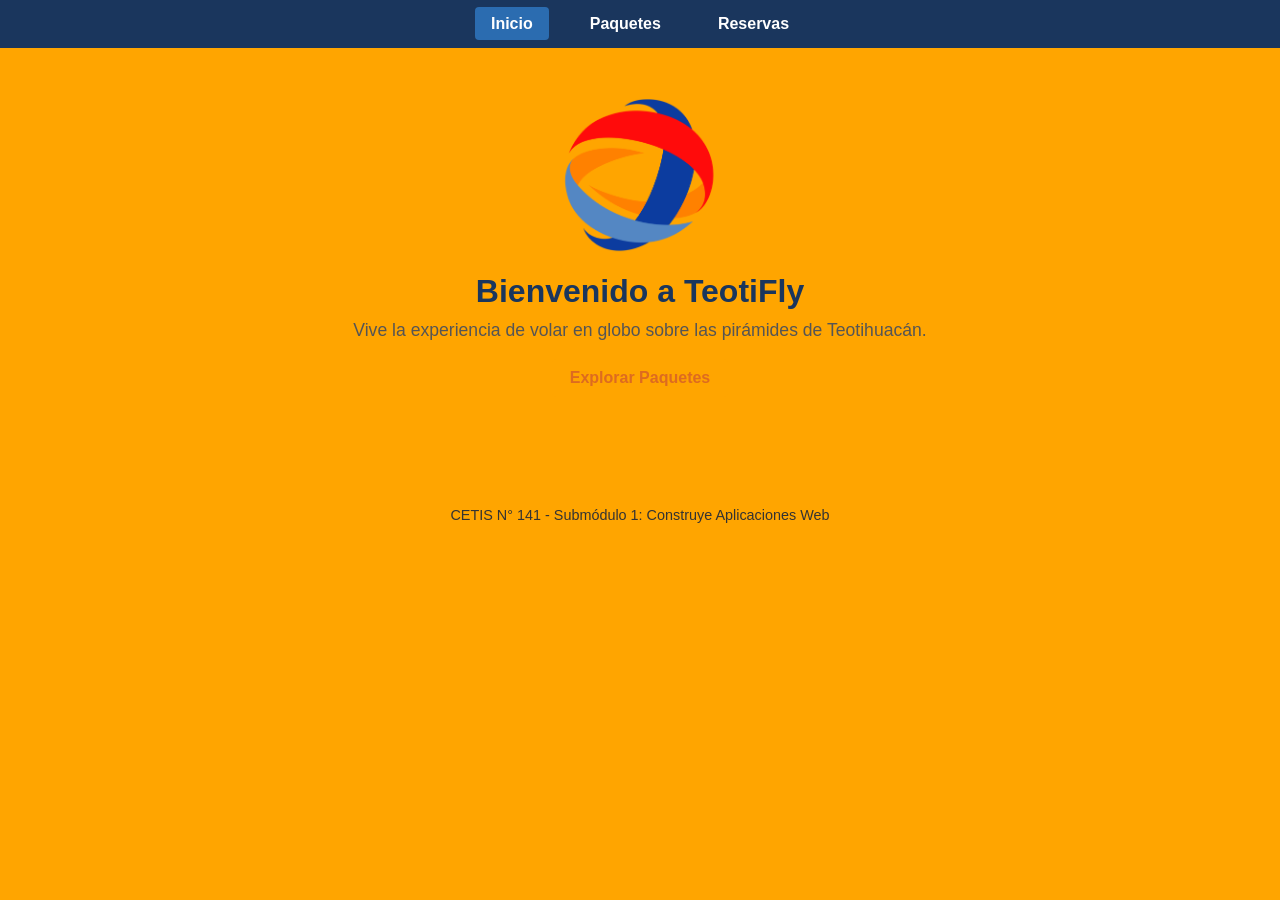
<file: index.html>
<!DOCTYPE html>
<html lang="es">
<head>
<meta charset="UTF-8">
<meta name="viewport" content="width=device-width, initial-scale=1.0">
<title>TeotiFly | Inicio</title>
<link rel="stylesheet" href="assets/css/styles.css">
</head>
<body>
<!-- Menú de navegación principal -->
<nav class="menu-principal">
<ul>
<li><a href="index.html" class="activo">Inicio</a></li>
<li><a href="paquetes.html">Paquetes</a></li>
<li><a href="reservas.html">Reservas</a></li>
</ul>
</nav>
<!-- Contenido principal centrado -->
<main class="contenido-inicio">
<!-- Imagen del logo traída desde la carpeta assets -->
<img src="assets/img/logo.png" alt="Logo de TeotiFly" class="logo-central">
<h1>Bienvenido a TeotiFly</h1>
<p>Vive la experiencia de volar en globo sobre las pirámides de Teotihuacán.</p>
<br>
<a href="paquetes.html" class="boton-enlace">Explorar Paquetes</a>
</main>
<footer>
<p>CETIS N° 141 - Submódulo 1: Construye Aplicaciones Web</p>
</footer>
</body>
</html>
</file>
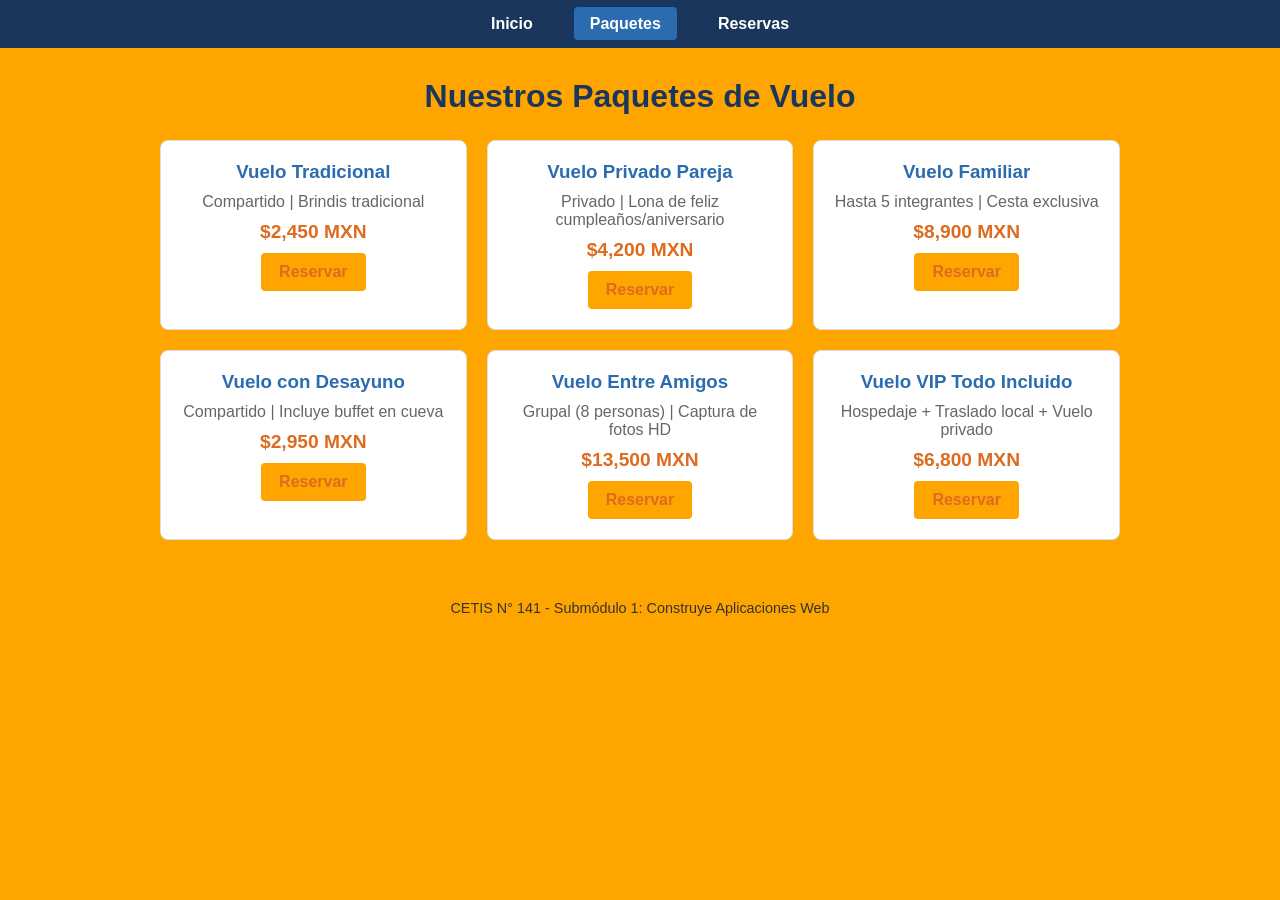
<file: paquetes.html>
<!DOCTYPE html>
<html lang="es">
<head>
<meta charset="UTF-8">
<meta name="viewport" content="width=device-width, initial-scale=1.0">
<title>TeotiFly | Paquetes</title>
<link rel="stylesheet" href="assets/css/styles.css">
</head>
<body>
<nav class="menu-principal">
<ul>
<li><a href="index.html">Inicio</a></li>
<li><a href="paquetes.html" class="activo">Paquetes</a></li>
<li><a href="reservas.html">Reservas</a></li>
</ul>
</nav>
<main class="contenedor-principal">
<h1 class="titulo-seccion">Nuestros Paquetes de Vuelo</h1>
<!-- Rejilla con 6 elementos para apreciar CSS Grid -->
<section class="rejilla-paquetes">
<article class="tarjeta">
<h3>Vuelo Tradicional</h3>
<p>Compartido | Brindis tradicional</p>
<p class="precio">$2,450 MXN</p>
<a href="reservas.html" class="boton-tarjeta">Reservar</a>
</article>
<article class="tarjeta">
<h3>Vuelo Privado Pareja</h3>
<p>Privado | Lona de feliz cumpleaños/aniversario</p>
<p class="precio">$4,200 MXN</p>
<a href="reservas.html" class="boton-tarjeta">Reservar</a>
</article>
<article class="tarjeta">
<h3>Vuelo Familiar</h3>
<p>Hasta 5 integrantes | Cesta exclusiva</p>
<p class="precio">$8,900 MXN</p>
<a href="reservas.html" class="boton-tarjeta">Reservar</a>
</article>
<article class="tarjeta">
<h3>Vuelo con Desayuno</h3>
<p>Compartido | Incluye buffet en cueva</p>
<p class="precio">$2,950 MXN</p>
<a href="reservas.html" class="boton-tarjeta">Reservar</a>
</article>
<article class="tarjeta">
<h3>Vuelo Entre Amigos</h3>
<p>Grupal (8 personas) | Captura de fotos HD</p>
<p class="precio">$13,500 MXN</p>
<a href="reservas.html" class="boton-tarjeta">Reservar</a>
</article>
<article class="tarjeta">
<h3>Vuelo VIP Todo Incluido</h3>
<p>Hospedaje + Traslado local + Vuelo privado</p>
<p class="precio">$6,800 MXN</p>
<a href="reservas.html" class="boton-tarjeta">Reservar</a>
</article>
</section>
</main>
<footer>
<p>CETIS N° 141 - Submódulo 1: Construye Aplicaciones Web</p>
</footer>
</body>
</html>
</file>
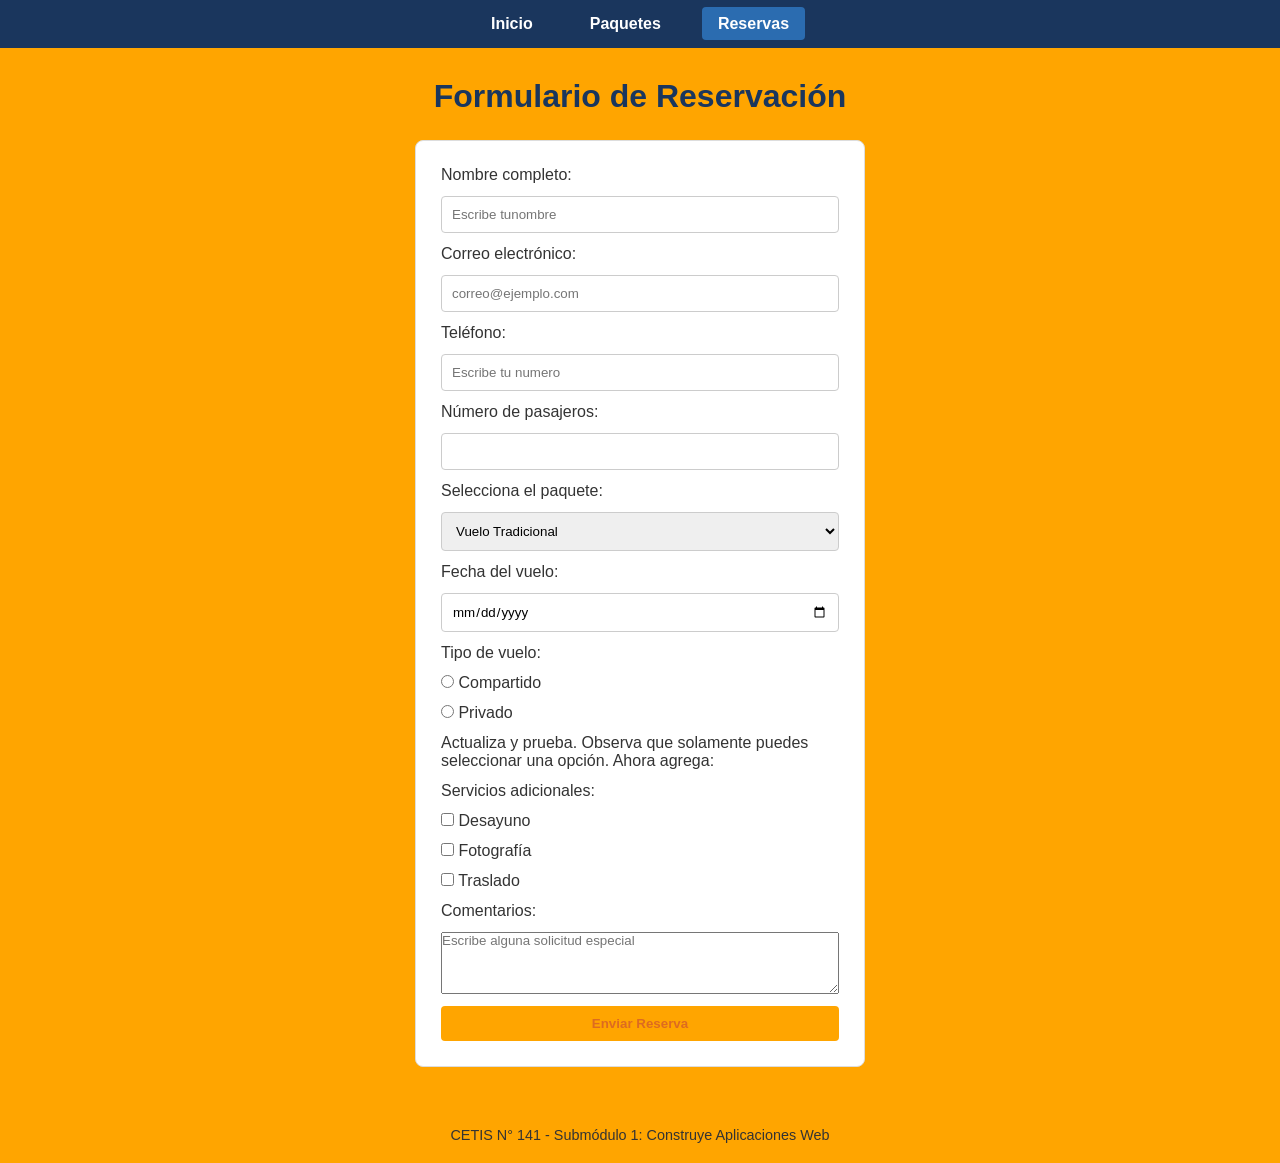
<file: reservas.html>
<!DOCTYPE html>
<html lang="es">
<head>
<meta charset="UTF-8">
<meta name="viewport" content="width=device-width, initial-scale=1.0">
<title>TeotiFly | Reservas</title>
<link rel="stylesheet" href="assets/css/styles.css">
</head>
<body>
<nav class="menu-principal">
<ul>
<li><a href="index.html">Inicio</a></li>
<li><a href="paquetes.html">Paquetes</a></li>
<li><a href="reservas.html" class="activo">Reservas</a></li>
</ul>
</nav>
<main class="contenedor-principal">
<h1 class="titulo-seccion">Formulario de Reservación</h1>
<form class="formulario-reserva">
<label for="nombre">Nombre completo:</label>
<input type="text" id="nombre" name="nombre" required placeholder="Escribe tu
nombre">
<label for="correo">Correo electrónico:</label>
<input type="email" id="correo" name="correo" required
placeholder="correo@ejemplo.com">
<label for="telefono">Teléfono:</label>
<input type="text" id="telefono" name="telefono" required placeholder="Escribe tu numero">
<label for="personas">Número de pasajeros:</label>
<input type="number" id="personas" name="personas" min="1" max="10" >
<label for="paquete">Selecciona el paquete:</label>
<select id="paquete" name="paquete">
<option value="tradicional">Vuelo Tradicional</option>
<option value="pareja">Vuelo Privado Pareja</option>
<option value="familiar">Vuelo Familiar</option>
<option value="desayuno">Vuelo con Desayuno</option>
<option value="amigos">Vuelo Entre Amigos</option>
<option value="vip">Vuelo VIP Todo Incluido</option>
</select>
<label for="fecha">Fecha del vuelo:</label>
<input type="date" id="fecha" name="fecha" required>
<label>Tipo de vuelo:</label>
<label>
<input type="radio" name="tipoVuelo" value="compartido">
Compartido
</label>
<label>
<input type="radio" name="tipoVuelo" value="privado">
Privado
</label>
Actualiza y prueba.
Observa que solamente puedes seleccionar una opción.
Ahora agrega:
<label>Servicios adicionales:</label>
<label>
<input type="checkbox" name="desayuno">
Desayuno
</label>
<label>
<input type="checkbox" name="fotografia">
Fotografía
</label>
<label>
<input type="checkbox" name="traslado">
Traslado
</label>
<label for="comentarios">Comentarios:</label>
<textarea
id="comentarios"
name="comentarios"
rows="4"
placeholder="Escribe alguna solicitud especial">
</textarea>
<button type="submit" class="boton-enviar">Enviar Reserva</button>
</form>
</main>
<footer>
<p>CETIS N° 141 - Submódulo 1: Construye Aplicaciones Web</p>
</footer>
</body>
</html>
</file>
<file: assets/css/styles.css>
/* --- RESET BÁSICO Y FUENTE --- */
* {
margin: 0;
padding: 0;
box-sizing: border-box;
font-family: Arial, sans-serif;
}
body {
background-color: #FFA500;
color: #333;
}
/* --- BARRA DE NAVEGACIÓN SIMPLE (<nav>) --- */
.menu-principal {
background-color: #1a365d;
padding: 15px;
}
.menu-principal ul {
list-style: none;
display: flex;
justify-content: center;
gap: 25px;
}
.menu-principal a {
    color: white;
text-decoration: none;
font-weight: bold;
padding: 8px 16px;
border-radius: 4px;
}
.menu-principal a:hover,
.menu-principal a.activo {
background-color: #2b6cb0;
}
/* --- PÁGINA DE INICIO (LOGO CENTRADO EN EL BODY) --- */
.contenido-inicio {
text-align: center;
padding: 50px 20px;
}
.logo-central {
width: 180px;
height: auto;
display: block;
margin: 0 auto 20px auto; /* Centra la imagen en el body */
}
.contenido-inicio h1 {
color: #1a365d;
margin-bottom: 10px;
}
.contenido-inicio p {
font-size: 1.1rem;
color: #555;
}
/* --- REJILLA DE 6 PAQUETES (CSS GRID) --- */
.contenedor-principal {
max-width: 1000px;
margin: 30px auto;
padding: 0 20px;
}
.titulo-seccion {
text-align: center;
color: #1a365d;
margin-bottom: 25px;
}
.rejilla-paquetes {
display: grid;
/* Genera columnas automáticas según el tamaño de la pantalla */
grid-template-columns: repeat(auto-fit, minmax(280px, 1fr));
gap: 20px;
}
.tarjeta {
background-color: white;
border: 1px solid #ddd;
border-radius: 8px;
padding: 20px;
text-align: center;
}
.tarjeta h3 {
color: #2b6cb0;
margin-bottom: 10px;
}
.tarjeta p {
color: #666;
margin-bottom: 10px;
}
.tarjeta .precio {
font-weight: bold;
color: #dd6b20;
font-size: 1.2rem;
}
/* --- FORMULARIO DE RESERVAS --- */
.formulario-reserva {
background-color: white;
max-width: 450px;
margin: 0 auto;
padding: 25px;
border-radius: 8px;
border: 1px solid #ddd;
display: flex;
flex-direction: column;
gap: 12px;
}
.formulario-reserva input,
.formulario-reserva select {
padding: 10px;
border: 1px solid #ccc;
border-radius: 4px;
}
/* --- BOTONES Y PIE DE PÁGINA --- */
.boton-enlace,
.boton-tarjeta,
.boton-enviar {
display: inline-block;
background-color: #FFA500;
color:  #dd6b20;
padding: 10px 18px;
text-decoration: none;
border-radius: 4px;
border: none;
cursor: pointer;
font-weight: bold;
}
.boton-enlace:hover,
.boton-tarjeta:hover,
.boton-enviar:hover {
background-color: #1a365d;
}
footer {
text-align: center;
padding: 20px;
background-color: #FFA500;
margin-top: 40px;
font-size: 0.9rem;
}
</file>
